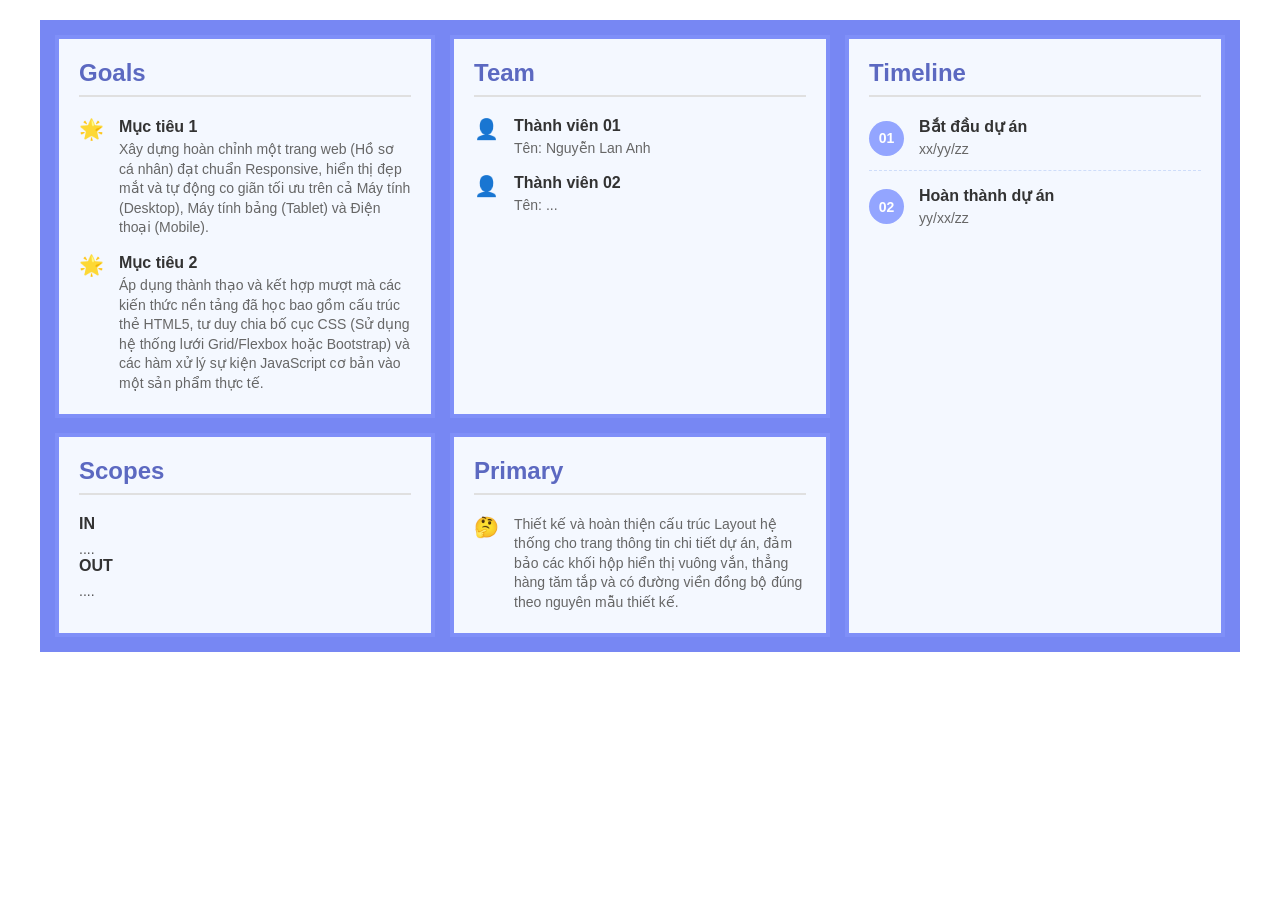
<file: index1.html>
<!doctype html>
<html lang="vi">
  <head>
    <meta charset="UTF-8" />
    <meta name="viewport" content="width=device-width, initial-scale=1.0" />
    <title>Dự Án Chi Tiết</title>
    <link rel="stylesheet" href="project.style.css" />
  </head>
  <body>
    <!-- Khung lưới chính của toàn bộ trang web -->
    <div class="grid-container">
      <!-- KHỐI 1: Goals -->
      <div class="box goals-box">
        <h2 class="title">Goals</h2>
        <div class="content-item">
          <span class="icon">🌟</span>
          <div>
            <p class="sub-title">Mục tiêu 1</p>
            <p class="desc">
              Xây dựng hoàn chỉnh một trang web (Hồ sơ cá nhân) đạt chuẩn
              Responsive, hiển thị đẹp mắt và tự động co giãn tối ưu trên cả Máy
              tính (Desktop), Máy tính bảng (Tablet) và Điện thoại (Mobile).
            </p>
          </div>
        </div>
        <div class="content-item">
          <span class="icon">🌟</span>
          <div>
            <p class="sub-title">Mục tiêu 2</p>
            <p class="desc">
              Áp dụng thành thạo và kết hợp mượt mà các kiến thức nền tảng đã
              học bao gồm cấu trúc thẻ HTML5, tư duy chia bố cục CSS (Sử dụng hệ
              thống lưới Grid/Flexbox hoặc Bootstrap) và các hàm xử lý sự kiện
              JavaScript cơ bản vào một sản phẩm thực tế.
            </p>
          </div>
        </div>
      </div>

      <!-- KHỐI 2: Team -->
      <div class="box team-box">
        <h2 class="title">Team</h2>
        <div class="content-item">
          <span class="icon">👤</span>
          <div>
            <p class="sub-title">Thành viên 01</p>
            <p class="desc">Tên: Nguyễn Lan Anh</p>
          </div>
        </div>
        <div class="content-item">
          <span class="icon">👤</span>
          <div>
            <p class="sub-title">Thành viên 02</p>
            <p class="desc">Tên: ...</p>
          </div>
        </div>
      </div>

      <!-- KHỐI 3: Timeline -->
      <div class="box timeline-box">
        <h2 class="title">Timeline</h2>
        <div class="timeline-item">
          <span class="circle">01</span>
          <div>
            <p class="sub-title">Bắt đầu dự án</p>
            <p class="desc">xx/yy/zz</p>
          </div>
        </div>
        <div class="timeline-item">
          <span class="circle">02</span>
          <div>
            <p class="sub-title">Hoàn thành dự án</p>
            <p class="desc">yy/xx/zz</p>
          </div>
        </div>
      </div>

      <!-- KHỐI 4: Scopes -->
      <div class="box scopes-box">
        <h2 class="title">Scopes</h2>
        <div class="scopes-split">
          <div class="in-side">
            <h3>IN</h3>
            <p>....</p>
          </div>
          <div class="out-side">
            <h3>OUT</h3>
            <p>....</p>
          </div>
        </div>
      </div>

      <!-- KHỐI 5: Primary -->
      <div class="box primary-box">
        <h2 class="title">Primary</h2>
        <div class="content-item">
          <span class="icon">🤔</span>
          <p class="desc">
            Thiết kế và hoàn thiện cấu trúc Layout hệ thống cho trang thông tin
            chi tiết dự án, đảm bảo các khối hộp hiển thị vuông vắn, thẳng hàng
            tăm tắp và có đường viền đồng bộ đúng theo nguyên mẫu thiết kế.
          </p>
        </div>
      </div>
    </div>
  </body>
</html>
</file>
<file: project.style.css>
* {
  box-sizing: border-box;
  margin: 0;
  padding: 0;
  font-family: arial, sans-serif, tahoma;
}

body {
  background-color: #ffffff;
  padding: 20px;
  display: flex;
  justify-content: center;
}
.grid-container {
  display: grid;
  width: 100%;
  max-width: 1200px;
  /* Chia làm 3 cột bằng nhau */
  grid-template-columns: 1fr 1fr 1fr;
  /* Định nghĩa 2 hàng dọc */
  grid-template-rows: auto auto;
  gap: 15px;
  background-color: #7787f3; /* Viền xanh lớn bao quanh */
  padding: 15px;
}

.box {
  background-color: #f4f8ff;
  border: 4px solid #7f8ff8;
  padding: 20px;
  display: flex;
  flex-direction: column;
  gap: 15px;
}
.goals-box {
  grid-column: 1;
  grid-row: 1;
}
.timeline-box {
  grid-column: 3;
  grid-row: 1 / span 2;
}

.team-box {
  grid-column: 2;
  grid-row: 1;
}
.primary-box {
  grid-column: 2;
  grid-row: 2;
}
.title {
  color: #5c69c1;
  font-size: 24px;
  border-bottom: 2px solid #e0e0e0;
  padding-bottom: 8px;
  margin-bottom: 5px;
}

.content-item {
  display: flex;
  gap: 15px;
  align-items: flex-start;
}

.icon {
  font-size: 20px;
  color: #5c69c1;
}

.sub-title {
  font-weight: bold;
  color: #333333;
  margin-bottom: 4px;
}

.desc {
  font-size: 14px;
  color: #666666;
  line-height: 1.4;
}
.scopes-box {
  grid-column: 1;
  grid-row: 2;
}
.scopes-split h3 {
  font-size: 16px;
  margin-bottom: 8px;
  color: #333;
}
.in-side,
.out-side {
  flex: 1;
  font-size: 14px;
  color: #555;
}

.timeline-item {
  display: flex;
  gap: 15px;
  align-items: center;
  border-bottom: 1px dashed #ceddfa;
  padding-bottom: 10px;
}
.timeline-item:last-child {
  border-bottom: none;
}
.circle {
  background-color: #93a5ff;
  color: white;
  width: 35px;
  height: 35px;
  border-radius: 50%;
  display: flex;
  align-items: center;
  justify-content: center;
  font-weight: bold;
  font-size: 14px;
  flex-shrink: 0;
}

@media (max-width: 992px) {
  .grid-container {
    grid-template-columns: 1fr;
  }
  .timeline-box {
    grid-column: auto;
    grid-row: auto;
  }
}
</file>
